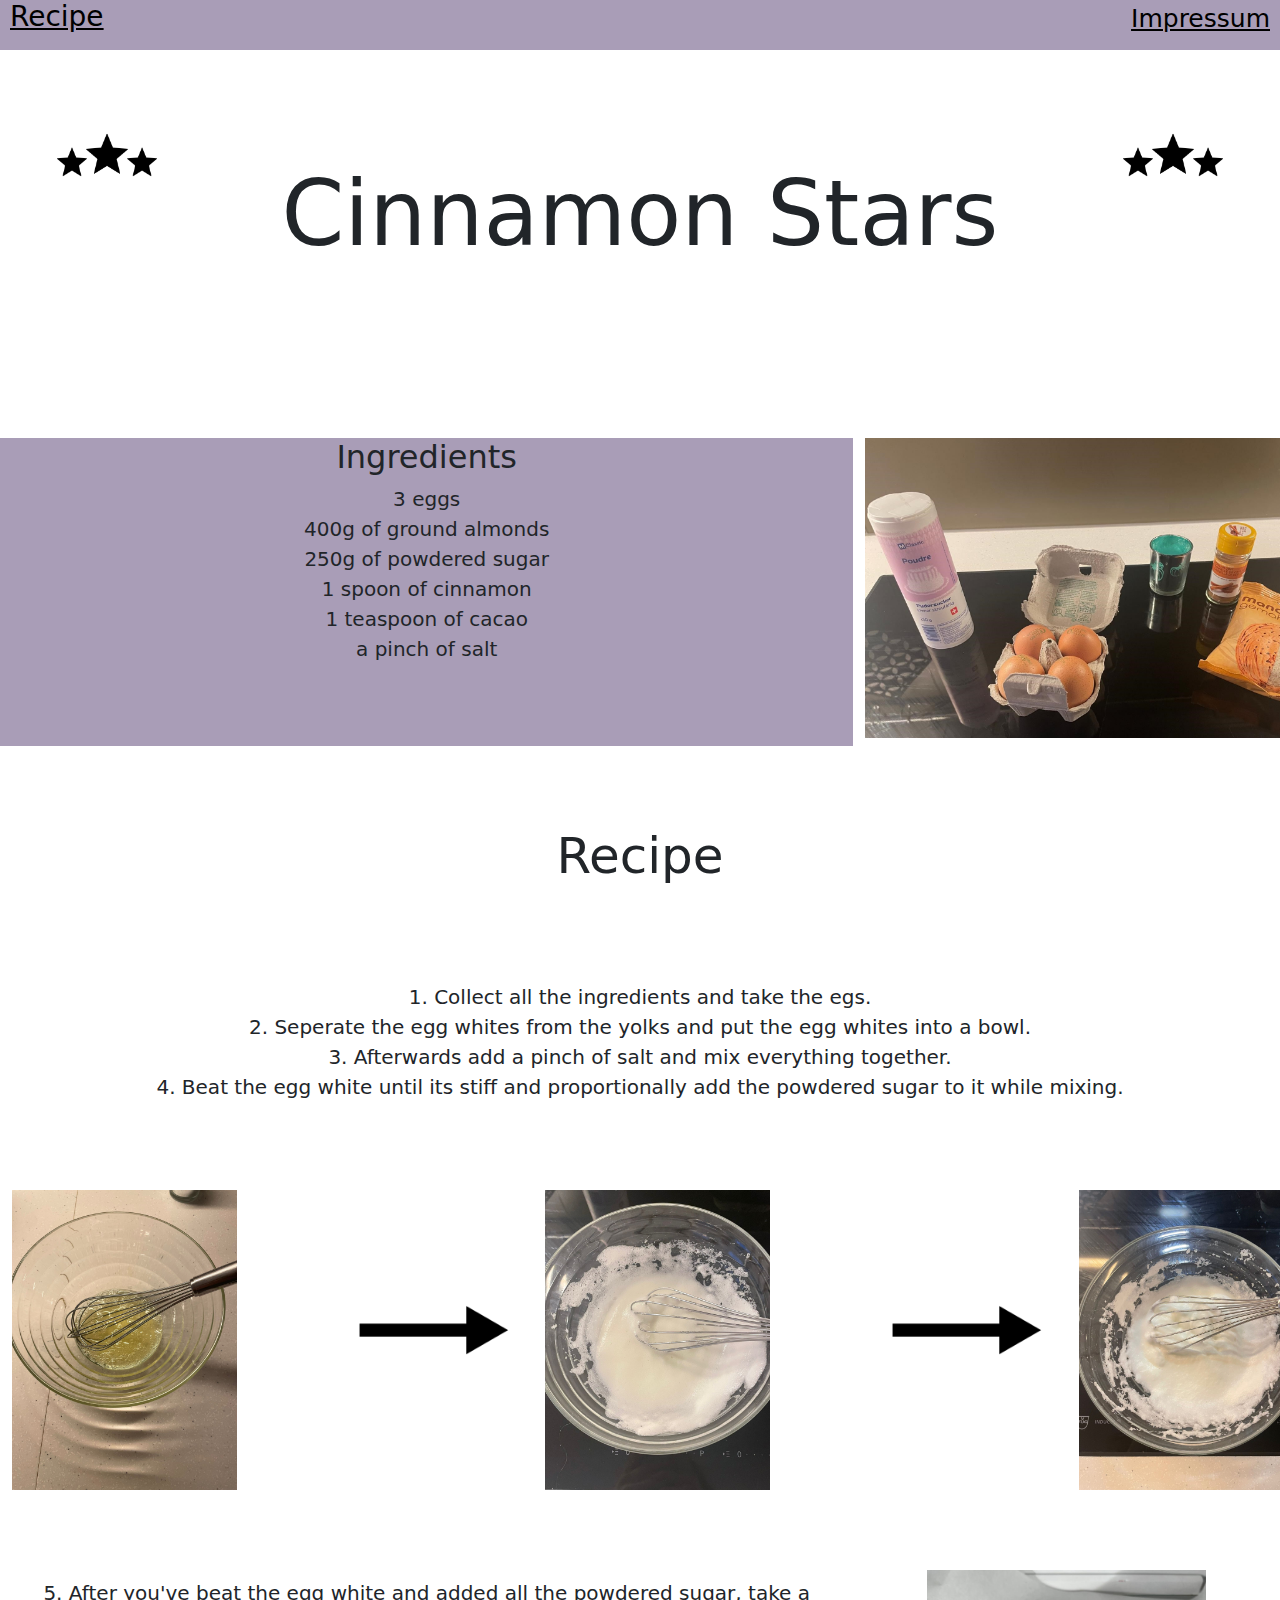
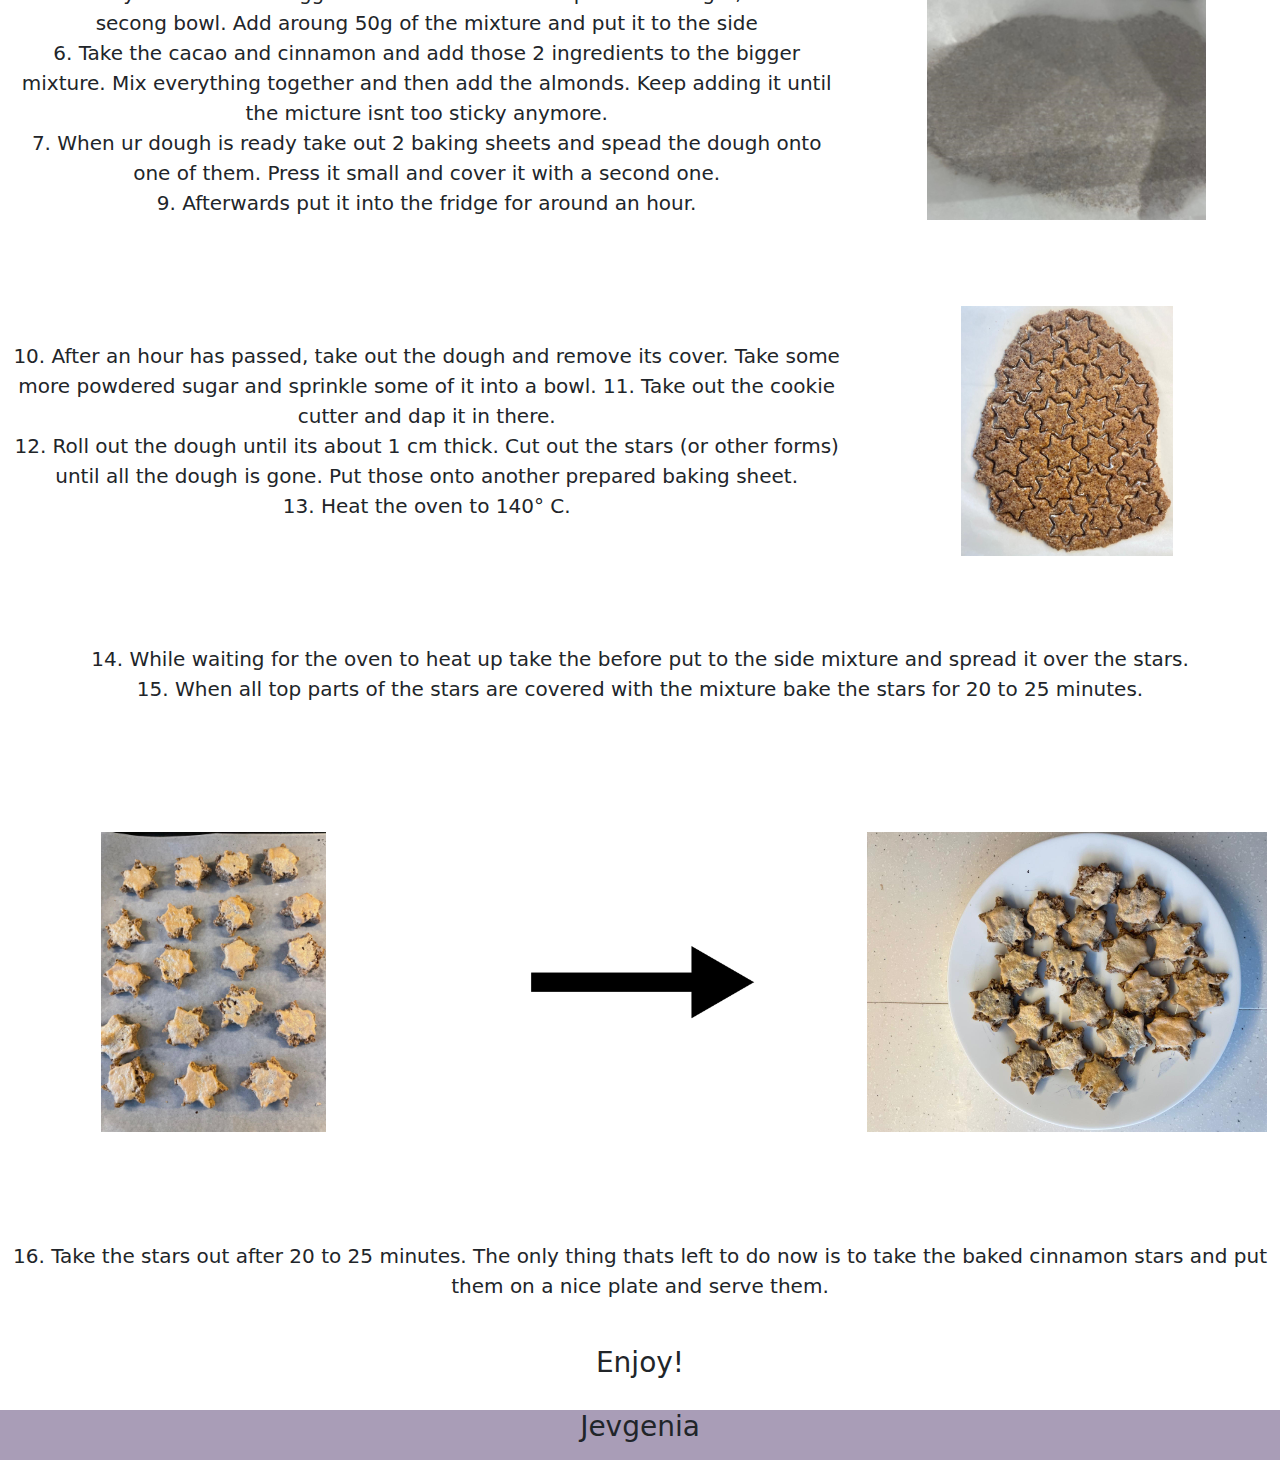
<file: index.html>
<!DOCTYPE html>
<html lang="en">
<head>
    <meta charset="UTF-8">
    <meta name="viewport" content="width=device-width, initial-scale=1.0">
    <title>Cinnamon Stars</title>
    <link rel="stylesheet" href="bootstrap.min.css"> 
    <link rel="stylesheet" href="recipe.css"> 
</head>
<body>
    <nav>
        <header class="header">
            <div class="button2"> <a href="index.html"><h3>Recipe</h3> </a></div>
            <div class="button"> <a href="impressum.html">Impressum</a></div>
        </header>
    </nav>

    <main> 
    <div class="container-fluid">
    <div class="row">
        <div class="col-md-2"><img src="stars.png" class="stars"></div>
        <div class="col-md-8" class="starry">  <h3 class="title">Cinnamon Stars</h3>  </div>
        <div class="col-md-2"><img src="stars.png" class="stars"></div>
    </div>


        <div class="row">
            <div class="col-md-8 ingredients"> 
                <h2>Ingredients</h2>
                <li>3 eggs</li>
                <li>400g of ground almonds</li>
                <li>250g of powdered sugar</li>
                <li>1 spoon of cinnamon</li>
                <li>1 teaspoon of cacao</li>
                <li>a pinch of salt</li>
            </div>
            <div class="col-md-4"><h3 class="image1"><img src="Ingredients.jpg" alt="Ingredients" class="image1"></div>
        </div>


    
        <div class="row">
            <div class="col-md-12"> <h2 class="recipe"> Recipe</h2> </div>
        </div>


        <div class="row">
            
            <div class="col-md-12"><p>1. Collect all the ingredients and take the egs.<br> 2. Seperate the egg whites from the yolks and put the egg whites into a bowl. <br>
               3. Afterwards add a pinch of salt and mix everything together. <br>
                4. Beat the egg white until its stiff and proportionally add the powdered sugar to it while mixing.</p>
            </div>
        </div>
        <div class="row">
            <div class="col-md-2"><img src="eggwhite1.jpg" alt="eggwhite not beat" class="image2"></div>
            <div class="col-md-1"><img src="arrow.png" alt="arrow" class="image3"></div>
            <div class="col-md-2"><img src="eggwhite2.jpg" alt="eggwhite a little beat" class="image2"></div>
            <div class="col-md-1"><img src="arrow.png" alt="arrow" class="image3"></div>
            <div class="col-md-2"><img src="eggwhite3.jpg" alt="eggwhite  beat" class="image2"></div>


        </div>
        <div class="row">
            <div class="col-md-8"><p>5. After you've beat the egg white and added all the powdered sugar, take a secong bowl. Add aroung 50g of the mixture and put it to the side <br>
            6. Take the cacao and cinnamon and add those 2 ingredients to the bigger mixture. Mix everything together and then add the almonds. Keep adding it until the micture isnt too sticky anymore. <br>
           7. When ur dough is ready take out 2 baking sheets and spead the dough onto one of them. Press it small and cover it with a second one. <br> 9. Afterwards put it into the fridge for around an hour.
            </p></div>
            <div class="col-md-4"><img src="fridge.jpg" class="imageFridge">  </div>
        </div>

        <div class="row">
            <div class="col-md-8">
                <p>10. After an hour has  passed, take out the dough and remove its cover. Take some more powdered sugar and sprinkle some of it into a bowl. 11. Take out the cookie cutter and dap it in there. <br>
                12. Roll out the dough until its about 1 cm thick. Cut out the stars (or other forms) until all the dough is gone. Put those onto another prepared baking sheet. <br>
                13. Heat the oven to 140° C.</p> 
            </div>
            <div class="col-md-4"><img src="pressed out.jpg" class="imageFridge">  </div>
        </div>

        <div class="row">
            <div class="col-md-12">
               <p> 14. While waiting for the oven  to heat up take the before put to the side mixture and spread it over the stars. <br>
               15. When all top parts of the stars are covered with the mixture bake the stars for 20 to 25 minutes.</p>

            </div>
        </div>

        <div class="row">
            <div class="col-md-4"><img src="on baking sheet.jpg" alt="stars on sheet" class="image4"></div>
            <div class="col-md-4"><img src="arrow.png" alt="arrow" class="image4"></div>
            <div class="col-md-4"><img src="on plate.jpg" alt="stars on plate" class="image4"></div>
        </div>

        <div class="row">
            <div class="col-md-12"> 
                <p>16. Take the stars out after 20 to 25 minutes. The only thing thats left to do now is to take the baked cinnamon stars and put them on a nice plate and serve them. <br> </p>
                <h3>Enjoy!</h3> </div>
        </div>
    </div>


</main>
<footer>
    <h3> Jevgenia </h3>
</footer>
</body>
</html>
</file>
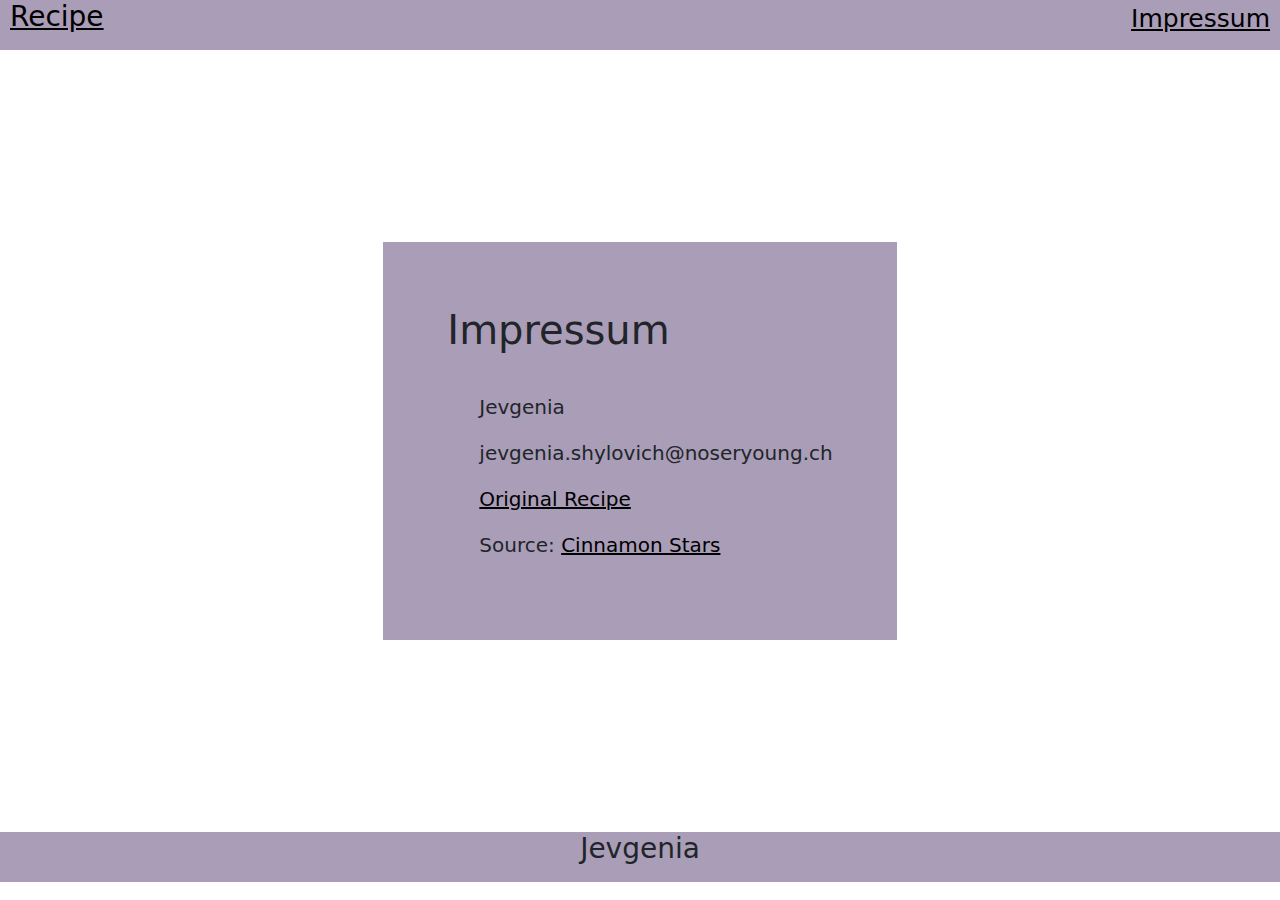
<file: impressum.html>
<!DOCTYPE html>
<html lang="en">
<head>
    <meta charset="UTF-8">
    <meta name="viewport" content="width=device-width, initial-scale=1.0">
    <title>Impressum</title>
    <link rel="stylesheet" href="bootstrap.min.css"> 
    <link rel="stylesheet" href="recipe.css"> 
</head>
<body>
    <nav>
        <header class="header">
            <div class="button2"> <a href="index.html"><h3>Recipe</h3> </a></div>
            <div class="button"> <a href="impressum.html">Impressum</a></div>
        </header>
    </nav>

<div class="box">
<h1> Impressum</h1> <br>
    <ul>Jevgenia </ul>
    <ul>jevgenia.shylovich@noseryoung.ch</ul>
    <ul> <a href="Original Rezept.pdf"> Original Recipe</a> </ul>
    <ul> Source: <a href="https://www.swissmilk.ch/de/rezepte-kochideen/rezepte/LM_div_1112_01/zimtsterne/" target="_blank"> Cinnamon Stars </a>  </ul>

</div>
<footer>
    <h3> Jevgenia</h3>
</footer>

</body>
</html>
</file>
<file: recipe.css>
.image1{

    height: 300px;
    width: auto;

}


.button{
    font-size: 25px;
    margin-right: 10px;
}
.button2{
    margin-left: 10px;
}

.button, .button2{
    color: black;
}

.header{
    background-color:#A99DB7;
    height: 50px;
    display: flex;
    justify-content: space-between; 

}



.ingredients{
    background-color: #A99DB7;
}

.image2{
    height: 300px;
    width: auto;
}
.image3{
    height: 200px;
    margin-top: 40px;

}

.image4{
height: 300px;
margin-top: 40px;;
}

.title{
    font-size: 90px;
    padding: 30px;
    margin-bottom: 60px;
    ;
}

.recipe{
    
    font-size: 50px;
    flex
}

.imageFridge{
    height: 250px;
    
}

a{
    color: black;
}

.box{
 
    align-items: center;
    justify-self: center;
    margin-top: 15%;
    margin-bottom: 15%;
    padding: 5%;
    background-color: #A99DB7;
}



.container-fluid{
    display: flex;
    flex-direction: column;
    justify-content: space-between;
    text-align: center;

}
.row{
    display: flex;
    justify-content: space-between;
    margin-top: 80px;
}

body{
    font-size: 20px;
    background-color: rgb(255, 255, 255);
}

footer{
    background-color: #A99DB7;
    height: 50px;
    display: flex;
    justify-content: center;
}


.stars{
    height: 50px;
}

.starry{
    display: flex;
    justify-content: center;
}

p{
    display: flex;
    align-items: center;
    justify-content: center;
    height: 100%;
     
}

main{
    margin-bottom: 80px;
}
</file>
